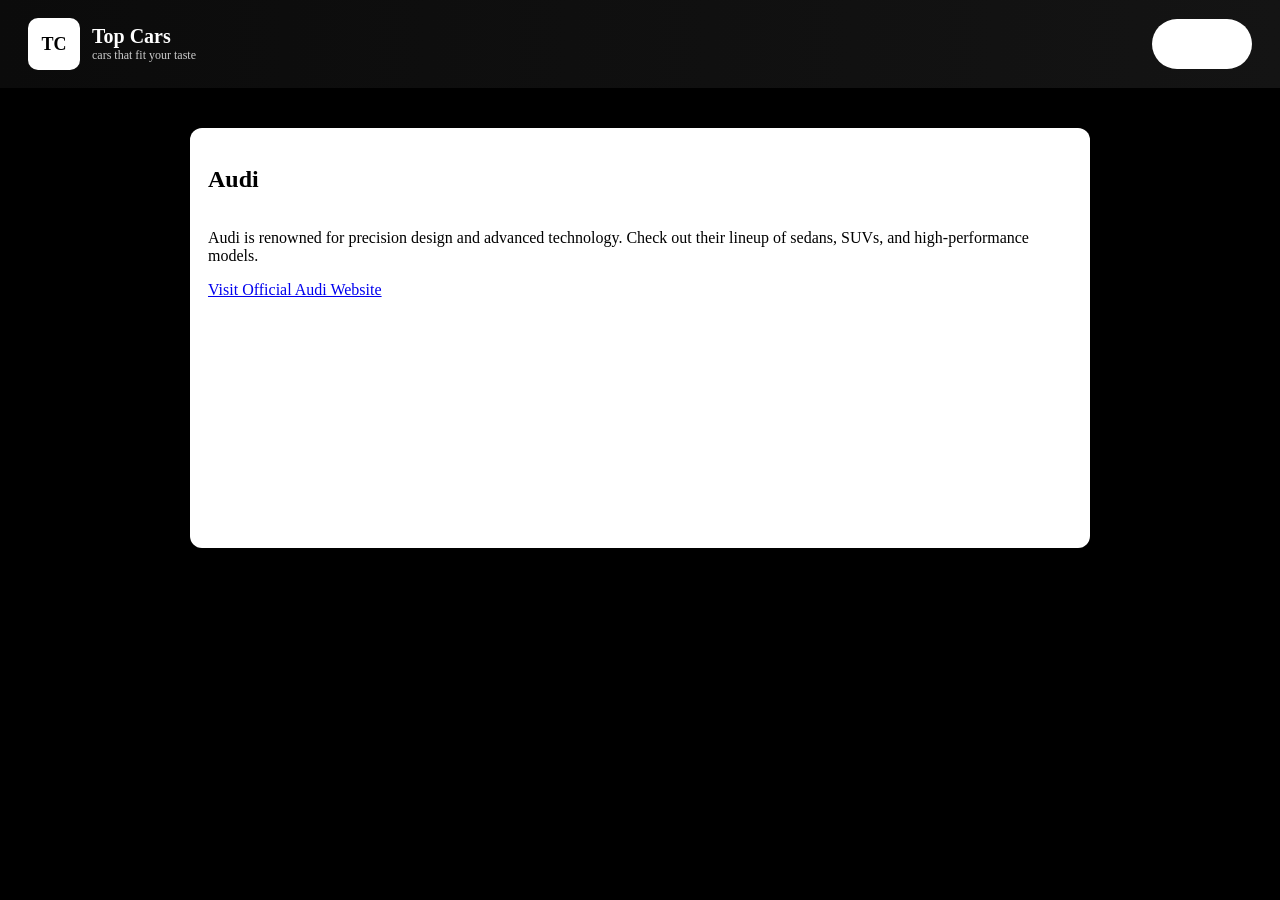
<file: audi.html>
<!DOCTYPE html>
<html lang="en">
<head>
    <meta charset="UTF-8">
    <meta name="viewport" content="width=device-width, initial-scale=1.0">
    <title>Audi - Top Cars</title>
    <link rel="stylesheet" href="style.css">
</head>
<body>
    <header class="site-header">
        <div class="site-brand">
            <div class="logo">TC</div>
            <div class="brand-text">
                <div class="site-title">Top Cars</div>
                <div class="site-tag">cars that fit your taste</div>
            </div>
        </div>
        <div class="site-actions">
            <div class="nav">
                <div class="buy nav-box" onclick="window.location.href='index.html'">BACK</div>
            </div>
        </div>
    </header>

    <main class="container">
        <div class="content-section">
            <div class="box">
                <h2>Audi</h2>
                <p>Audi is renowned for precision design and advanced technology. Check out their lineup of sedans, SUVs, and high-performance models.</p>
                <a href="https://www.audi.com" target="_blank" class="brand-link">Visit Official Audi Website</a>
            </div>
        </div>
    </main>

    <script src="script.js"></script>
</body>
</html>
</file>
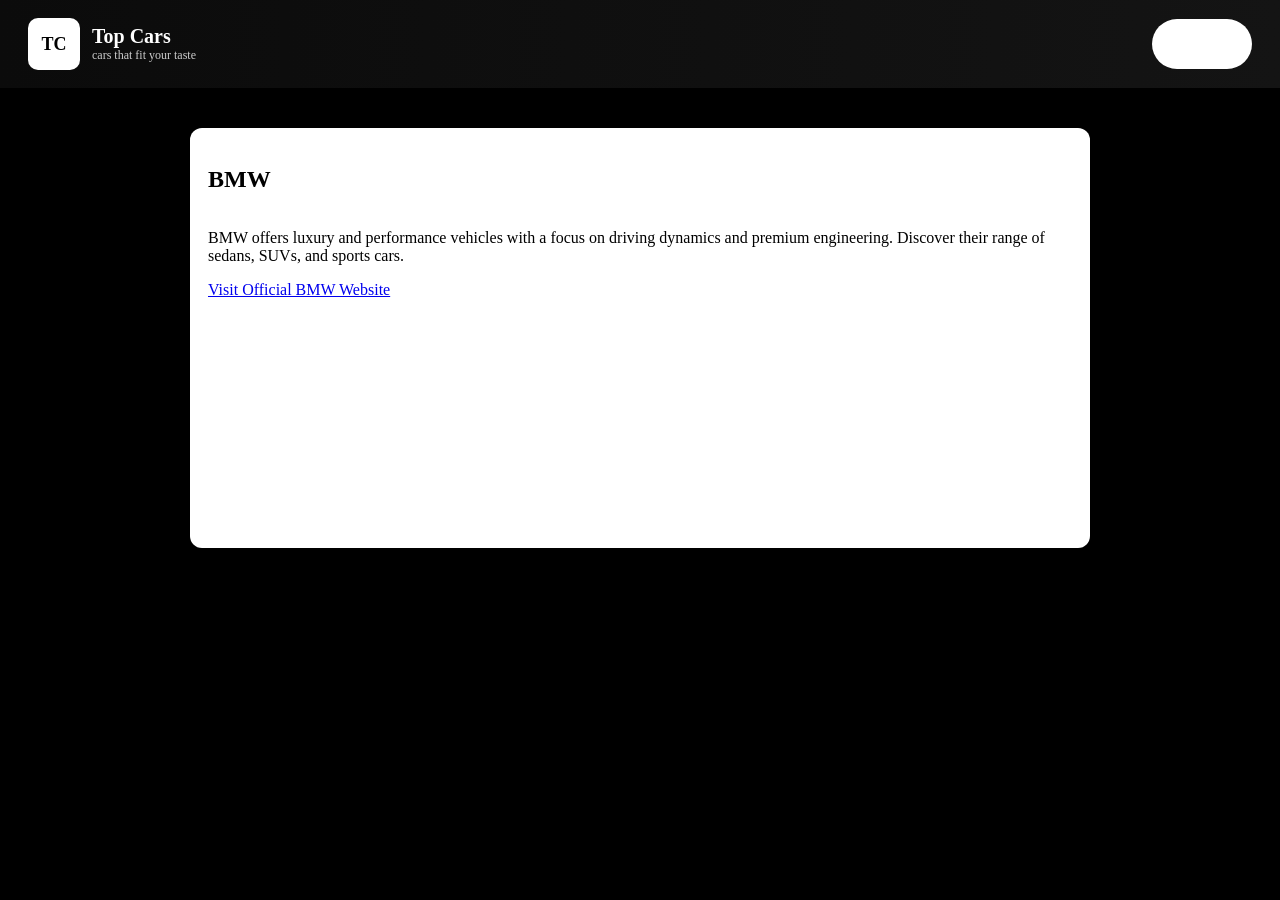
<file: bmw.html>
<!DOCTYPE html>
<html lang="en">
<head>
    <meta charset="UTF-8">
    <meta name="viewport" content="width=device-width, initial-scale=1.0">
    <title>BMW - Top Cars</title>
    <link rel="stylesheet" href="style.css">
</head>
<body>
    <header class="site-header">
        <div class="site-brand">
            <div class="logo">TC</div>
            <div class="brand-text">
                <div class="site-title">Top Cars</div>
                <div class="site-tag">cars that fit your taste</div>
            </div>
        </div>
        <div class="site-actions">
            <div class="nav">
                <div class="buy nav-box" onclick="window.location.href='index.html'">BACK</div>
            </div>
        </div>
    </header>

    <main class="container">
        <div class="content-section">
            <div class="box">
                <h2>BMW</h2>
                <p>BMW offers luxury and performance vehicles with a focus on driving dynamics and premium engineering. Discover their range of sedans, SUVs, and sports cars.</p>
                <a href="https://www.bmw.com" target="_blank" class="brand-link">Visit Official BMW Website</a>
            </div>
        </div>
    </main>

    <script src="script.js"></script>
</body>
</html>
</file>
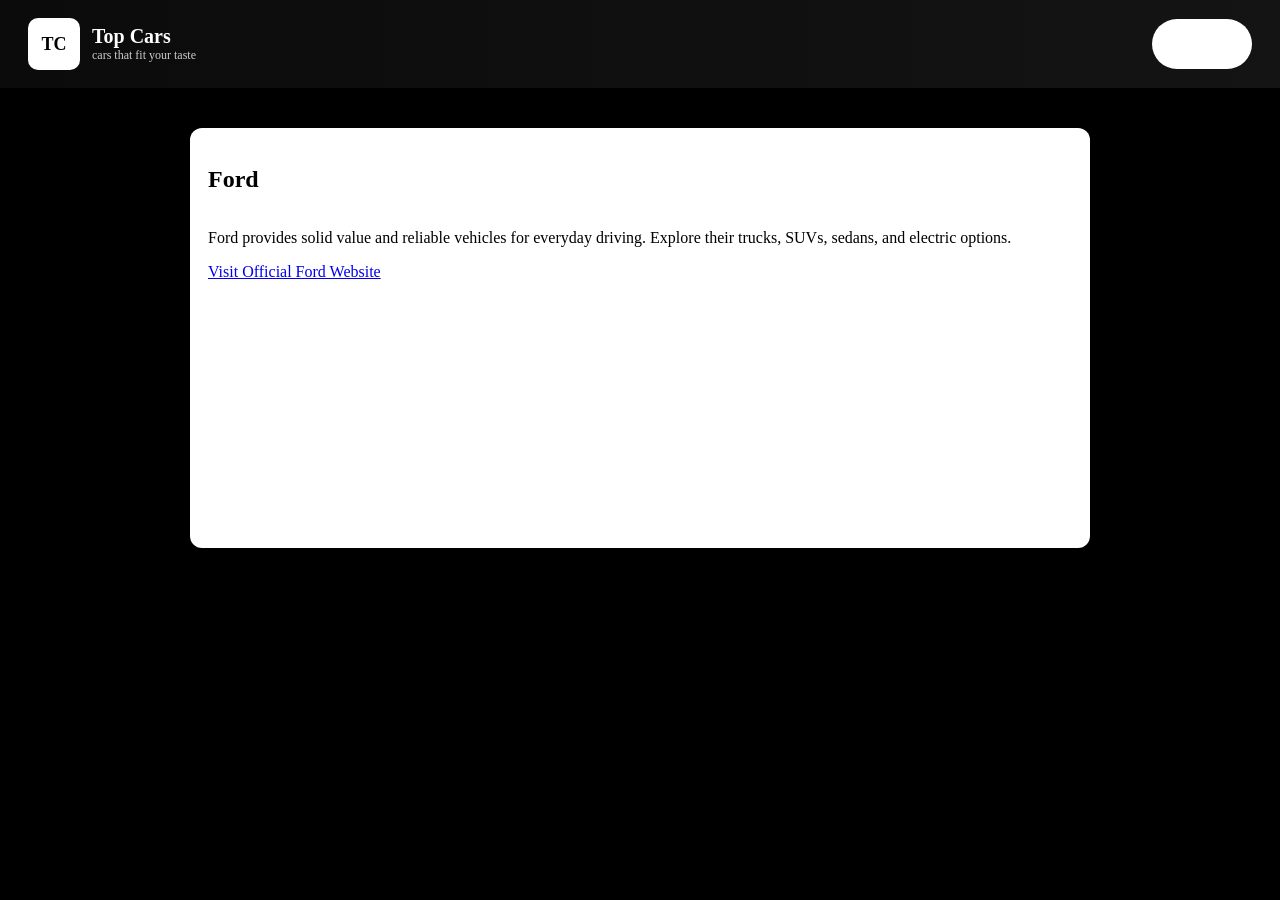
<file: ford.html>
<!DOCTYPE html>
<html lang="en">
<head>
    <meta charset="UTF-8">
    <meta name="viewport" content="width=device-width, initial-scale=1.0">
    <title>Ford - Top Cars</title>
    <link rel="stylesheet" href="style.css">
</head>
<body>
    <header class="site-header">
        <div class="site-brand">
            <div class="logo">TC</div>
            <div class="brand-text">
                <div class="site-title">Top Cars</div>
                <div class="site-tag">cars that fit your taste</div>
            </div>
        </div>
        <div class="site-actions">
            <div class="nav">
                <div class="buy nav-box" onclick="window.location.href='index.html'">BACK</div>
            </div>
        </div>
    </header>

    <main class="container">
        <div class="content-section">
            <div class="box">
                <h2>Ford</h2>
                <p>Ford provides solid value and reliable vehicles for everyday driving. Explore their trucks, SUVs, sedans, and electric options.</p>
                <a href="https://www.ford.com" target="_blank" class="brand-link">Visit Official Ford Website</a>
            </div>
        </div>
    </main>

    <script src="script.js"></script>
</body>
</html>
</file>
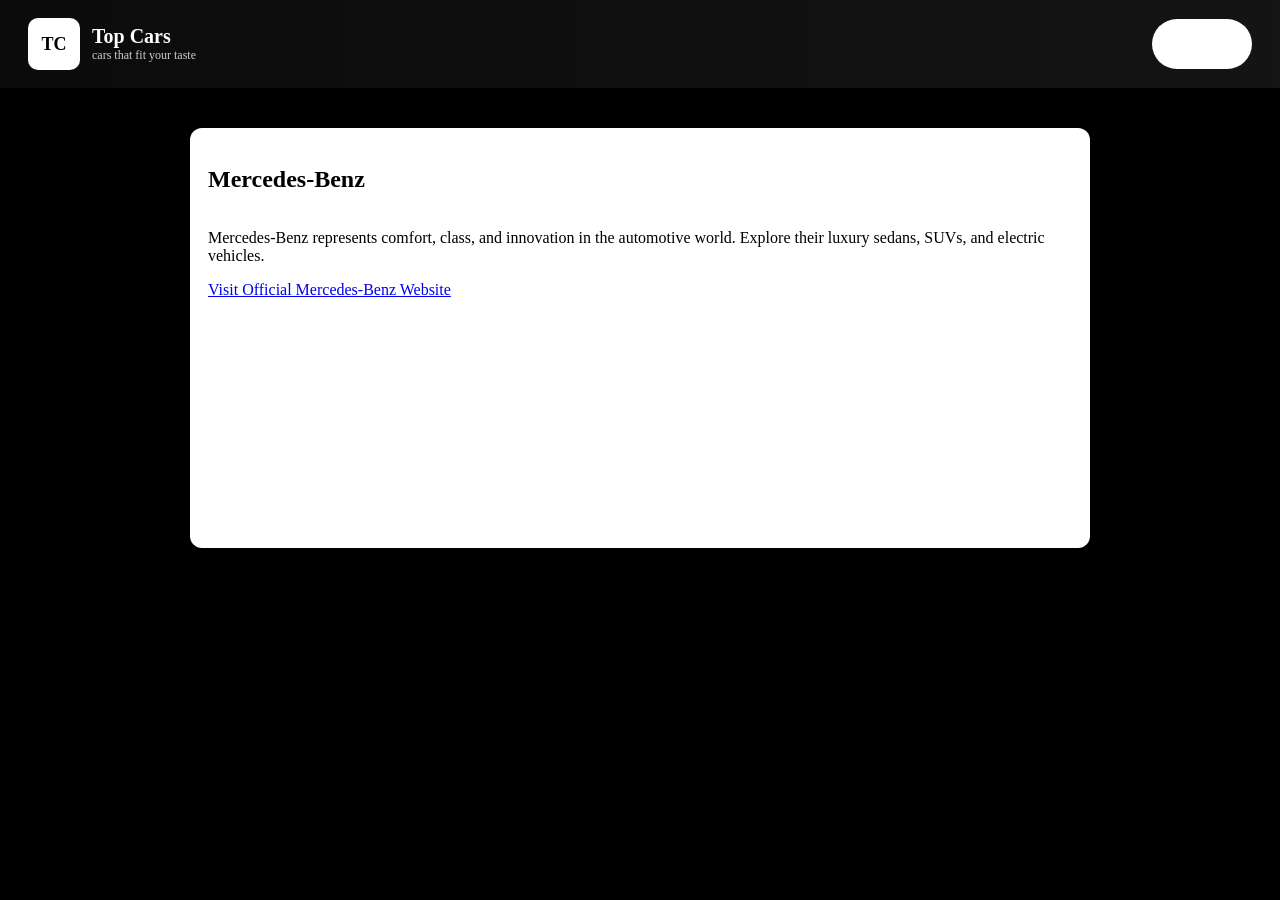
<file: mercedes.html>
<!DOCTYPE html>
<html lang="en">
<head>
    <meta charset="UTF-8">
    <meta name="viewport" content="width=device-width, initial-scale=1.0">
    <title>Mercedes-Benz - Top Cars</title>
    <link rel="stylesheet" href="style.css">
</head>
<body>
    <header class="site-header">
        <div class="site-brand">
            <div class="logo">TC</div>
            <div class="brand-text">
                <div class="site-title">Top Cars</div>
                <div class="site-tag">cars that fit your taste</div>
            </div>
        </div>
        <div class="site-actions">
            <div class="nav">
                <div class="buy nav-box" onclick="window.location.href='index.html'">BACK</div>
            </div>
        </div>
    </header>

    <main class="container">
        <div class="content-section">
            <div class="box">
                <h2>Mercedes-Benz</h2>
                <p>Mercedes-Benz represents comfort, class, and innovation in the automotive world. Explore their luxury sedans, SUVs, and electric vehicles.</p>
                <a href="https://www.mercedes-benz.com" target="_blank" class="brand-link">Visit Official Mercedes-Benz Website</a>
            </div>
        </div>
    </main>

    <script src="script.js"></script>
</body>
</html>
</file>
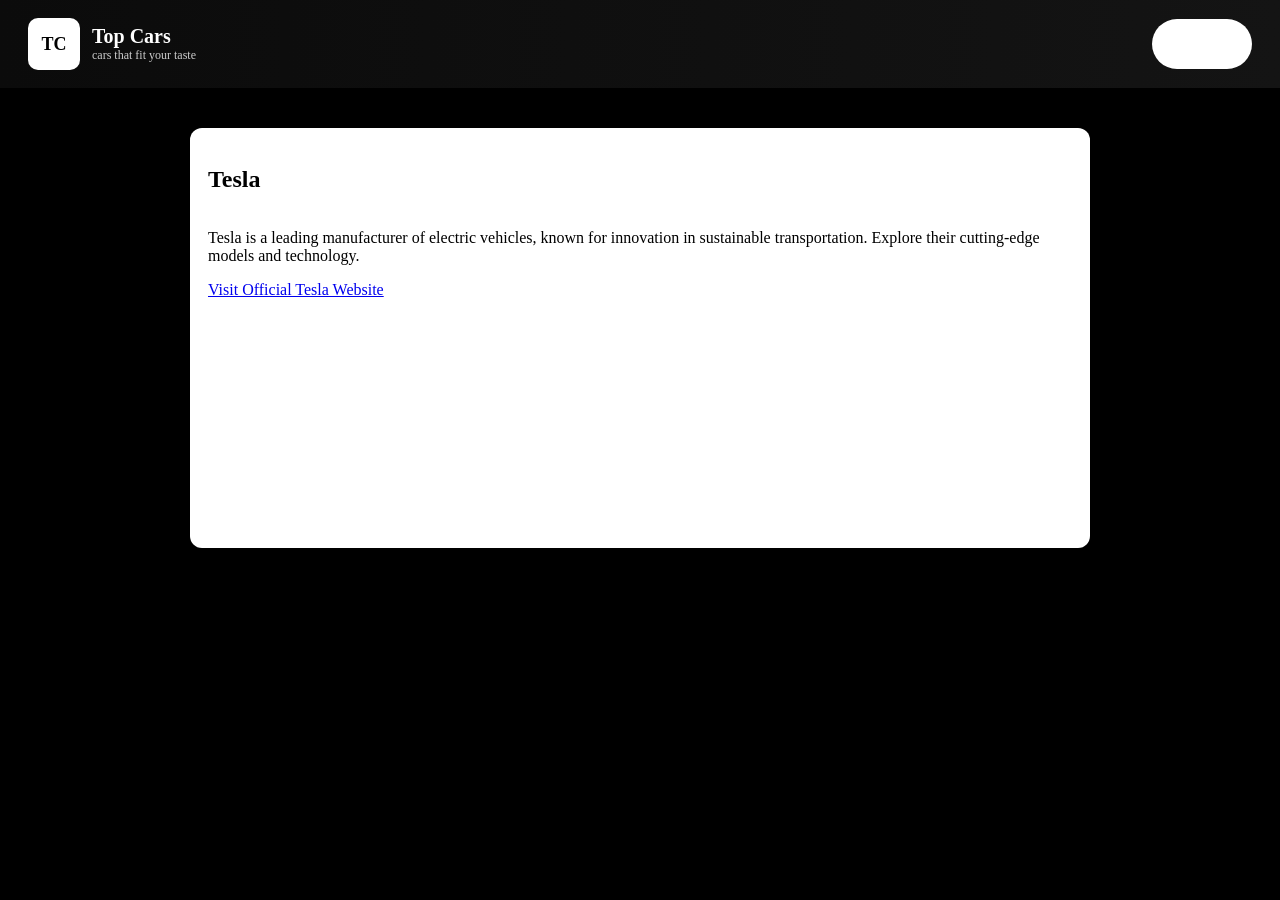
<file: tesla.html>
<!DOCTYPE html>
<html lang="en">
<head>
    <meta charset="UTF-8">
    <meta name="viewport" content="width=device-width, initial-scale=1.0">
    <title>Tesla - Top Cars</title>
    <link rel="stylesheet" href="style.css">
</head>
<body>
    <header class="site-header">
        <div class="site-brand">
            <div class="logo">TC</div>
            <div class="brand-text">
                <div class="site-title">Top Cars</div>
                <div class="site-tag">cars that fit your taste</div>
            </div>
        </div>
        <div class="site-actions">
            <div class="nav">
                <div class="buy nav-box" onclick="window.location.href='index.html'">BACK</div>
            </div>
        </div>
    </header>

    <main class="container">
        <div class="content-section">
            <div class="box">
                <h2>Tesla</h2>
                <p>Tesla is a leading manufacturer of electric vehicles, known for innovation in sustainable transportation. Explore their cutting-edge models and technology.</p>
                <a href="https://www.tesla.com" target="_blank" class="brand-link">Visit Official Tesla Website</a>
            </div>
        </div>
    </main>

    <script src="script.js"></script>
</body>
</html>
</file>
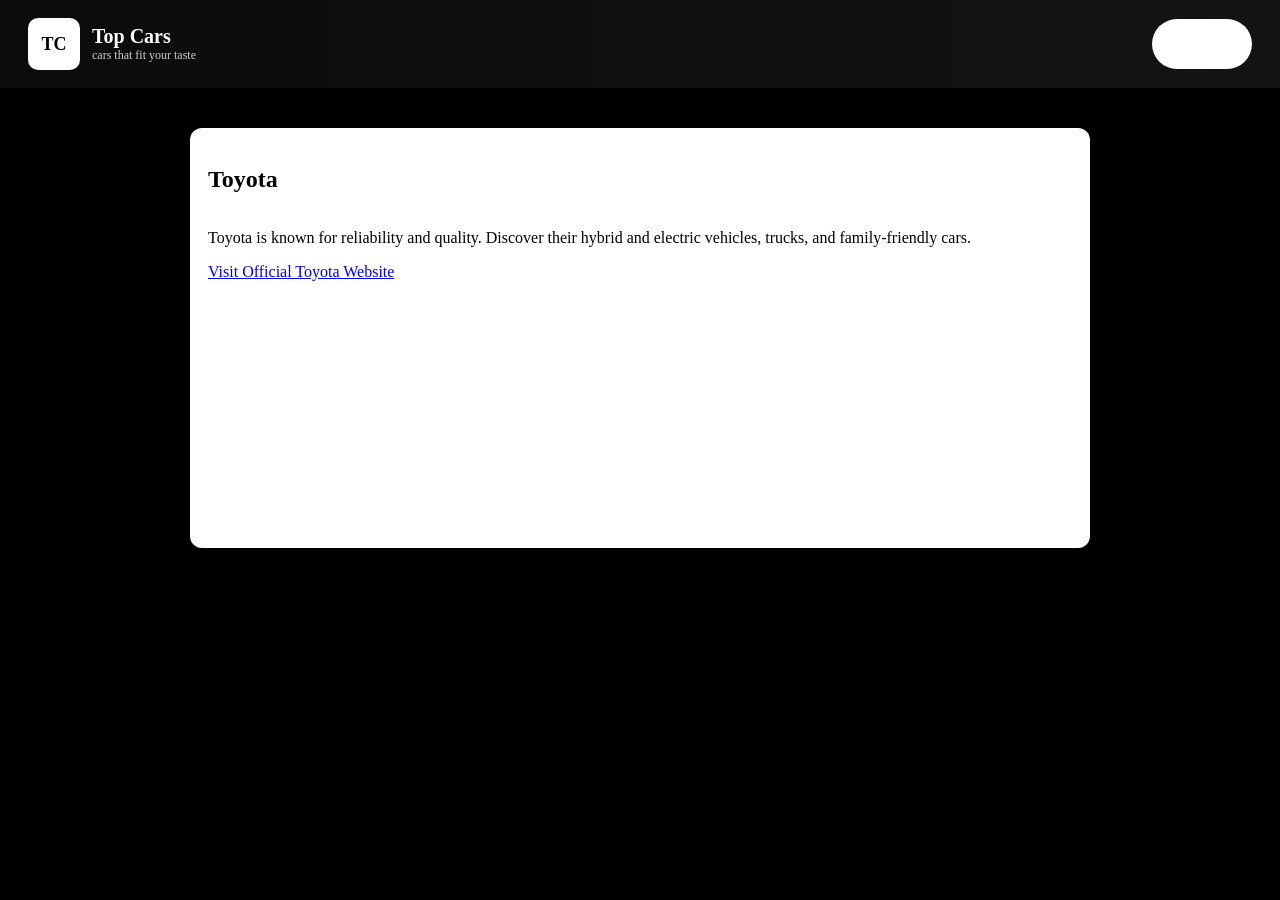
<file: toyota.html>
<!DOCTYPE html>
<html lang="en">
<head>
    <meta charset="UTF-8">
    <meta name="viewport" content="width=device-width, initial-scale=1.0">
    <title>Toyota - Top Cars</title>
    <link rel="stylesheet" href="style.css">
</head>
<body>
    <header class="site-header">
        <div class="site-brand">
            <div class="logo">TC</div>
            <div class="brand-text">
                <div class="site-title">Top Cars</div>
                <div class="site-tag">cars that fit your taste</div>
            </div>
        </div>
        <div class="site-actions">
            <div class="nav">
                <div class="buy nav-box" onclick="window.location.href='index.html'">BACK</div>
            </div>
        </div>
    </header>

    <main class="container">
        <div class="content-section">
            <div class="box">
                <h2>Toyota</h2>
                <p>Toyota is known for reliability and quality. Discover their hybrid and electric vehicles, trucks, and family-friendly cars.</p>
                <a href="https://www.toyota.com" target="_blank" class="brand-link">Visit Official Toyota Website</a>
            </div>
        </div>
    </main>

    <script src="script.js"></script>
</body>
</html>
</file>
<file: style.css>
body{
    background-color: black;
    padding: 0;
    margin: 0;
}

.site-header{
    display: flex;
    justify-content: space-between;
    align-items: center;
    padding: 18px 28px;
    background: linear-gradient(90deg,#0b0b0b 0%, #141414 100%);
    color: #fff;
    box-shadow: 0 4px 18px rgba(0,0,0,0.6);
}
.site-brand{ display:flex; align-items:center; gap:12px; }
.logo{
    width:52px; height:52px; border-radius:10px; background:#fff; color:#000; display:flex; align-items:center; justify-content:center; font-weight:800; font-size:18px;
}
.brand-text .site-title{ font-size:20px; font-weight:800; }
.brand-text .site-tag{ font-size:12px; opacity:0.8; }

.site-actions{ display:flex; align-items:center; gap:18px; }
.nav{ display:flex; gap:12px; align-items:center; }

.buy{
    width: 100px;
    height: 50px;
    border-radius: 30px;
    background-color: white;
    text-align: center;
    padding-top: 15px;
    box-sizing: border-box;
    font-weight: 900;
    cursor: pointer;
    transition: background-color 0.3s;
}

.sell{
    width: 100px;
    height: 50px;
    border-radius: 30px;
    background-color: white;
    text-align: center;
    padding-top: 15px;
    box-sizing: border-box;
    font-weight: 900;
    cursor: pointer;
    transition: background-color 0.3s;
}

.nav-box:hover{
    background-color: #888888;
}

.content-section{
    padding: 20px;
    margin-top: 20px;
}

.box{
    width: 100%;
    max-width: 900px;
    min-height: 420px;
    background-color: white;
    display: flex;
    flex-direction: column;
    margin: 0 auto;
    border-radius: 12px;
    box-sizing: border-box;
    padding: 18px;
}
.bbox{
    width: 100%;
    height: 120px;
    background-color: #fff;
    display: flex;
    align-items: center;
    padding: 12px 18px;
    border-radius: 10px;
}

.grid{
    grid-template-columns: repeat(auto-fit, minmax(220px, 1fr));
    background-color: transparent;
    gap: 18px;
    width: 100%;
    display: grid;
    padding: 10px 0;
    margin-top: 10px;
}

.grid-container > * {
    text-align: center;
    padding: 20px 0;
    font-size: 30px;   
}

.one{
    background-color: #fff;
    height: 260px;
    display:flex; align-items:center; justify-content:center;
    border-radius: 10px;
    box-shadow: 0 6px 18px rgba(0,0,0,0.12);
}

.card{ width:100%; height:100%; display:flex; flex-direction:column; overflow:hidden; border-radius:10px; }
.card-img{ flex:1; overflow:hidden; }
.card-img img{ width:100%; height:100%; object-fit:cover; display:block; }
.card-body{ padding:12px; background: #fff; text-align:left; }
.card-body h3{ margin:0 0 6px 0; font-size:16px; }
.card-body p{ margin:0; font-size:13px; color:#555; }


#item-input{
    height: 60px;
    width: 400px;
    display: flex;
    margin-top: 50px;
    margin-left: 150px;
}

#price{
    height: 60px;
    width: 200px;
    display: flex;
    margin-top: 30px;
    margin-left: 150px;
}

#name{
    height: 60px;
    width: 200px;
    display: flex;
    margin-top: 30px;
    margin-left: 150px;
}

#file{
    height: 60px;
    width: 200px;
    display: flex;
    margin-top: 30px;
    margin-left: 150px;
}

#tele{
    height: 20px;
    width: 200px;
    display: flex;
    margin-top: 30px;
    margin-left: 150px;
}
.input{
    display: flex;
    /* gap: 40px; */
    /* justify-content: center; */
    /* align-items: center; */
    width: 100%;
    flex-direction: column;
}

/* Sell form styles */
.sell-form{ display:flex; flex-direction:column; gap:12px; width:100%; }
.sell-form .form-row{ display:flex; flex-direction:column; }
.sell-form label{ font-weight:600; margin-bottom:6px; }
.sell-form input[type="text"], .sell-form input[type="tel"], .sell-form input[type="file"], .sell-form input[type="email"]{ padding:10px; border-radius:8px; border:1px solid #ccc; }
.form-actions{ margin-top:12px; }
.form-actions button{ background:#111; color:#fff; padding:10px 14px; border-radius:8px; border:none; cursor:pointer; }

.site-footer{ padding:18px 0; color:#ccc; text-align:center; }

.btn{
    width: 70%;
    display: flex;
    margin-top: 450px;
}

#add-btn{
    width: 200px;
    height: 50px;
    border-radius: 10px;
    float: left;
    background-color: black;
    color: #fff;
    font-size: 20px;
}

/* Container wrapper */
.container{ max-width:1100px; margin:18px auto; padding:0 18px; }

/* Responsive tweaks */
@media (max-width:720px){
    .site-header{ flex-direction:column; gap:12px; align-items:flex-start }
    .nav{ gap:8px }
    #item-input, #price, #name, #file, #tele{ margin-left: 18px; width: calc(100% - 36px); }
}

/* Auth modal styles */
.modal{
    position: fixed;
    inset: 0;
    background: rgba(0,0,0,0.6);
    display: flex;
    align-items: center;
    justify-content: center;
    z-index: 1000;
}
.modal[aria-hidden="true"]{ display: none; }
.modal-content{
    background: #ffffff;
    padding: 24px;
    border-radius: 8px;
    width: 320px;
    max-width: calc(100% - 40px);
    box-shadow: 0 6px 18px rgba(0,0,0,0.2);
    text-align: center;
}
.modal-close{ position:absolute; right:10px; top:8px; background:transparent; border:none; font-size:18px; cursor:pointer; }
.modal-content{ position:relative; transition: transform 180ms ease, opacity 180ms ease; }
.modal[aria-hidden="false"] .modal-content{ transform: translateY(0); opacity:1; }
.modal[aria-hidden="true"] .modal-content{ transform: translateY(-8px); opacity:0; }
.auth-form{ display: flex; flex-direction: column; gap: 10px; }
.auth-form input{
    padding: 10px 12px;
    font-size: 14px;
    border: 1px solid #ccc;
    border-radius: 6px;
}
.auth-form button{
    padding: 10px 12px;
    border: none;
    background: #111;
    color: #fff;
    border-radius: 6px;
    cursor: pointer;
}
.small{ font-size: 12px; color: #333; }
.small a{ color: #111; text-decoration: none; font-weight: bold; }

/* Greeting and signout button styles */
#greeting{ display:flex; justify-content:center; align-items:center; gap:12px; }
#signout-btn{ padding:6px 10px; border-radius:6px; border:none; cursor:pointer; }
</file>
